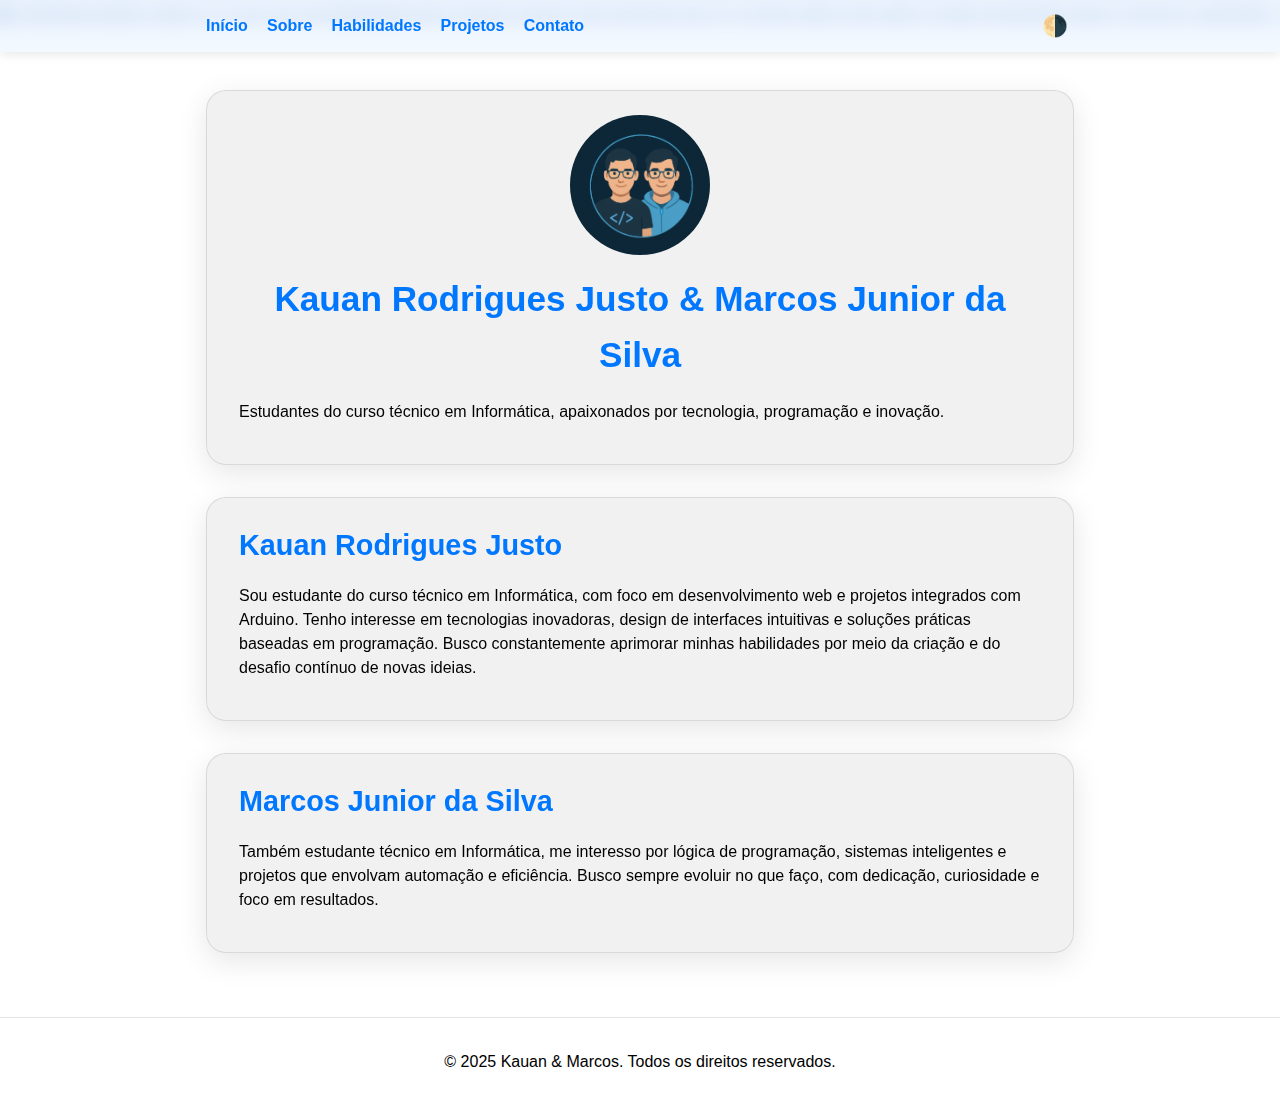
<file: index.html>
<!DOCTYPE html>
<html lang="pt-br">
<head>
  <meta charset="UTF-8" />
  <meta name="viewport" content="width=device-width, initial-scale=1" />
  <title>Início - Kauan & Marcos</title>
  <link rel="stylesheet" href="styles.css" />
  <script defer src="script.js"></script>
</head>
<body>
  <canvas id="pixelCanvas" aria-hidden="true"></canvas>

  <header>
    <nav>
      <ul class="menu">
        <li><a href="index.html"><span>Início</span></a></li>
        <li><a href="sobre.html"><span>Sobre</span></a></li>
        <li><a href="habilidades.html"><span>Habilidades</span></a></li>
        <li><a href="projetos.html"><span>Projetos</span></a></li>
        <li><a href="contato.html"><span>Contato</span></a></li>
      </ul>
      <button id="toggle-theme" aria-label="Alternar tema">🌗</button>
    </nav>
  </header>

  <main>
    <section class="balão intro">
      <img src="img/avatar.png" alt="Avatar do portfólio" class="logo" />
      <h1>Kauan Rodrigues Justo & Marcos Junior da Silva</h1>
      <p>Estudantes do curso técnico em Informática, apaixonados por tecnologia, programação e inovação.</p>
    </section>

    <section class="balão">
      <h2>Kauan Rodrigues Justo</h2>
      <p>Sou estudante do curso técnico em Informática, com foco em desenvolvimento web e projetos integrados com Arduino. Tenho interesse em tecnologias inovadoras, design de interfaces intuitivas e soluções práticas baseadas em programação. Busco constantemente aprimorar minhas habilidades por meio da criação e do desafio contínuo de novas ideias.</p>
    </section>

    <section class="balão">
      <h2>Marcos Junior da Silva</h2>
      <p>Também estudante técnico em Informática, me interesso por lógica de programação, sistemas inteligentes e projetos que envolvam automação e eficiência. Busco sempre evoluir no que faço, com dedicação, curiosidade e foco em resultados.</p>
    </section>
  </main>

  <footer>
    <p>&copy; 2025 Kauan & Marcos. Todos os direitos reservados.</p>
  </footer>
</body>
</html>
</file>
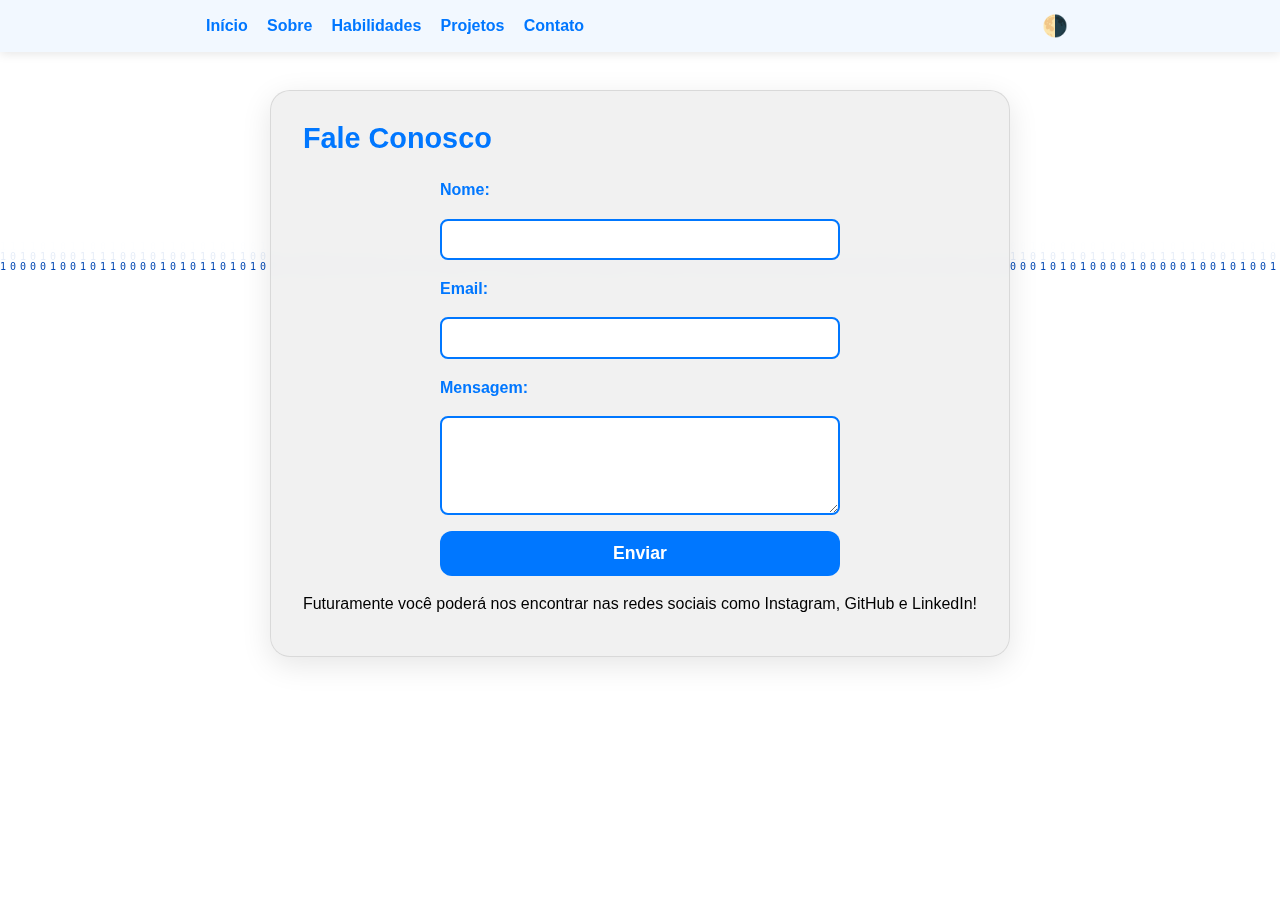
<file: contato.html>
<!DOCTYPE html>
<html lang="pt-br">
<head>
  <meta charset="UTF-8" />
  <meta name="viewport" content="width=device-width, initial-scale=1" />
  <title>Contato - Kauan & Marcos</title>
  <link rel="stylesheet" href="styles.css" />
  <script defer src="script.js"></script>
</head>
<body>
  <canvas id="pixelCanvas" aria-hidden="true"></canvas>

  <header>
    <nav>
      <ul class="menu">
        <li><a href="index.html"><span>Início</span></a></li>
        <li><a href="sobre.html"><span>Sobre</span></a></li>
        <li><a href="habilidades.html"><span>Habilidades</span></a></li>
        <li><a href="projetos.html"><span>Projetos</span></a></li>
        <li><a href="contato.html"><span>Contato</span></a></li>
      </ul>
      <button id="toggle-theme" aria-label="Alternar tema">🌗</button>
    </nav>
  </header>

  <main>
    <section class="balão">
      <h2>Fale Conosco</h2>
      <form id="formContato">
        <label for="nome">Nome:</label>
        <input type="text" id="nome" name="nome" required />
        <label for="email">Email:</label>
        <input type="email" id="email" name="email" required />
        <label for="mensagem">Mensagem:</label>
        <textarea id="mensagem" name="mensagem" rows="4" required></textarea>
        <button type="submit">Enviar</button>
      </form>
      <p>Futuramente você poderá nos encontrar nas redes sociais como Instagram, GitHub e LinkedIn!</p>
    </section>
  </main>

  <footer>
    <p>&copy; 2025 Kauan & Marcos</p>
  </footer>
</body>
</html>
</file>
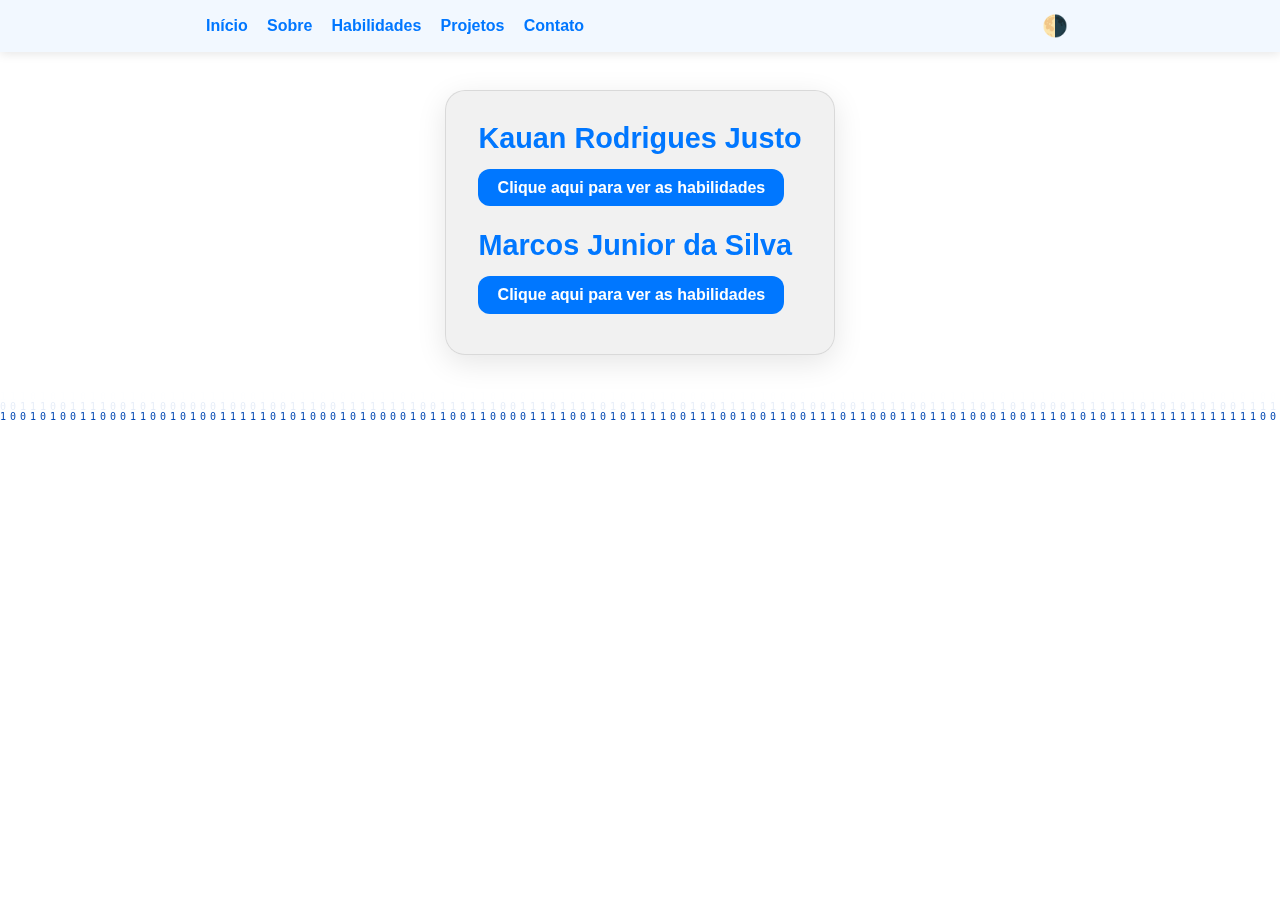
<file: habilidades.html>
<!DOCTYPE html>
<html lang="pt-br">
<head>
  <meta charset="UTF-8" />
  <meta name="viewport" content="width=device-width, initial-scale=1" />
  <title>Habilidades - Kauan & Marcos</title>
  <link rel="stylesheet" href="styles.css" />
  <script defer src="script.js"></script>
</head>
<body>
  <canvas id="pixelCanvas"></canvas>

  <header>
    <nav>
      <ul class="menu">
        <li><a href="index.html"><span>Início</span></a></li>
        <li><a href="sobre.html"><span>Sobre</span></a></li>
        <li><a href="habilidades.html" class="active"><span>Habilidades</span></a></li>
        <li><a href="projetos.html"><span>Projetos</span></a></li>
        <li><a href="contato.html"><span>Contato</span></a></li>
      </ul>
      <button id="toggle-theme" aria-label="Alternar tema">🌗</button>
    </nav>
  </header>

  <main>
    <section class="habilidade balão">
      <div class="pessoa-habilidade">
        <h2>Kauan Rodrigues Justo</h2>
        <button class="toggle-habilidades-btn" data-target="kauan-habilidades">
          Clique aqui para ver as habilidades
        </button>
        <div id="kauan-habilidades" class="habilidades-lista" style="display:none;">
          <section class="habilidade balão">
            <h3>HTML</h3>
            <p>Atualmente estou aprendendo a estruturar páginas com HTML, usando elementos semânticos básicos e organizando o conteúdo de forma clara.</p>
          </section>

          <section class="habilidade balão">
            <h3>CSS</h3>
            <p>Tenho noções de CSS e estou praticando como aplicar estilos, ajustar cores e montar layouts simples e responsivos.</p>
          </section>

          <section class="habilidade balão">
            <h3>JavaScript</h3>
            <p>Estou iniciando os estudos em JavaScript, explorando a lógica de programação e os primeiros passos para interações com o DOM.</p>
          </section>

          <section class="habilidade balão">
            <h3>C++</h3>
            <p>Experiência prática com C++ por meio de projetos com Arduino e participação em competições de robótica. Aplicação de conceitos como variáveis, estruturas de controle e integração com sensores.</p>
          </section>

          <section class="habilidade balão">
            <h3>Python</h3>
            <p>Aprendizado em Python com foco na lógica, automações simples e resolução de problemas. Já participei de uma maratona de programação, o que contribuiu para minha experiência com a linguagem e trabalho em equipe.</p>
          </section>
        </div>
      </div>

      <div class="pessoa-habilidade">
        <h2>Marcos Junior da Silva</h2>
        <button class="toggle-habilidades-btn" data-target="marcos-habilidades">
          Clique aqui para ver as habilidades
        </button>
        <div id="marcos-habilidades" class="habilidades-lista" style="display:none;">
          <section class="habilidade balão">
            <h3>Portugol</h3>
            <p>Aplicação de lógica e criatividade para resolver problemas usando Portugol.</p>
          </section>

          <section class="habilidade balão">
            <h3>Robótica</h3>
            <p>Experiência em projetos de robótica, incluindo participação em campeonatos.</p>
          </section>

          <section class="habilidade balão">
            <h3>Arduino</h3>
            <p>Conhecimento prático em automação e projetos com Arduino.</p>
          </section>
        </div>
      </div>
    </section>
  </main>

  <footer>
    <p>&copy; 2025 Kauan & Marcos. Todos os direitos reservados.</p>
  </footer>
</body>
</html>
</file>
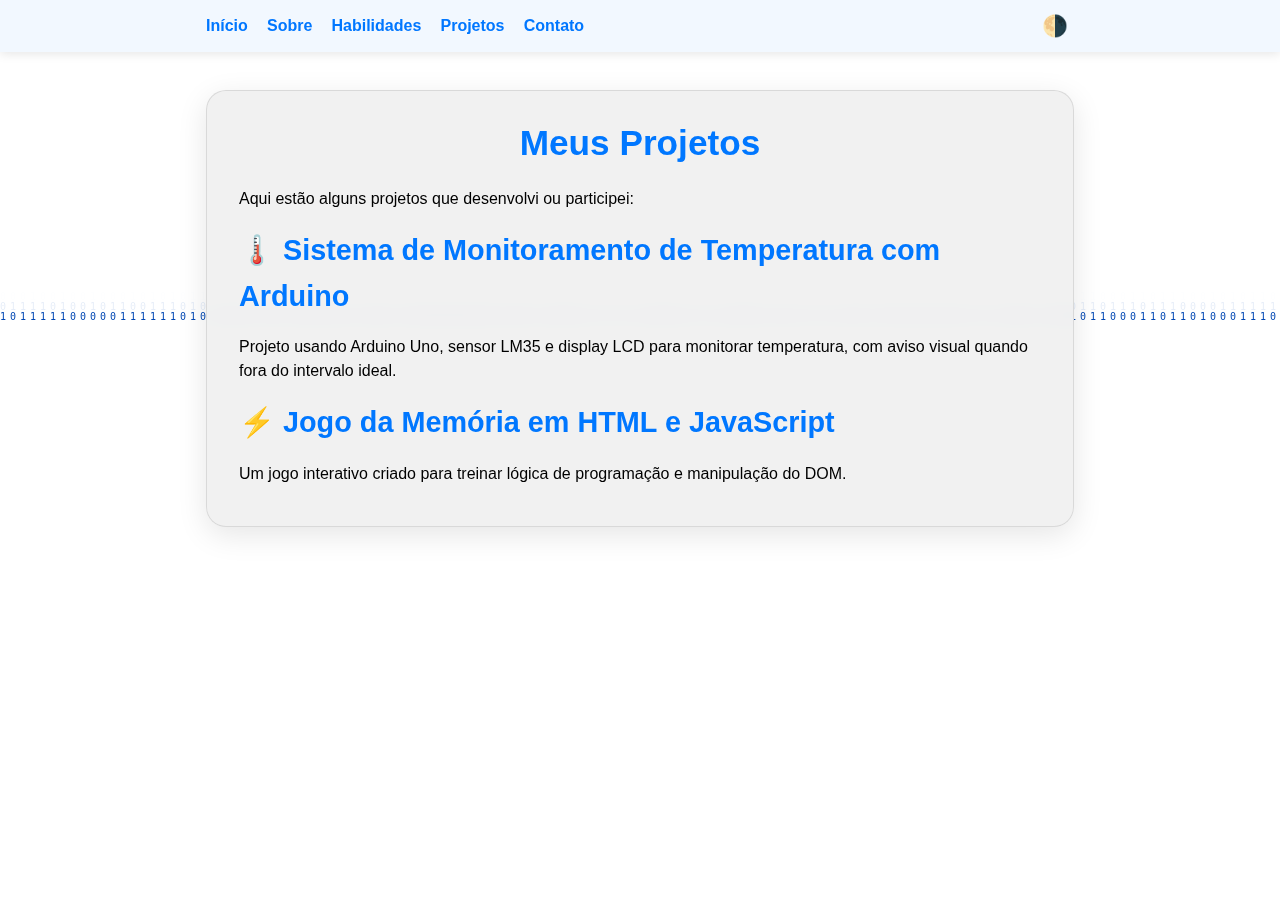
<file: projetos.html>
<!DOCTYPE html>
<html lang="pt-br">
<head>
  <meta charset="UTF-8" />
  <meta name="viewport" content="width=device-width, initial-scale=1" />
  <title>Projetos - Kauan & Marcos</title>
  <link rel="stylesheet" href="styles.css" />
  <script defer src="script.js"></script>
</head>
<body>
  <canvas id="pixelCanvas"></canvas>

  <header>
    <nav>
      <ul class="menu">
        <li><a href="index.html"><span>Início</span></a></li>
        <li><a href="sobre.html"><span>Sobre</span></a></li>
        <li><a href="habilidades.html"><span>Habilidades</span></a></li>
        <li><a href="projetos.html" class="active"><span>Projetos</span></a></li>
        <li><a href="contato.html"><span>Contato</span></a></li>
      </ul>
      <button id="toggle-theme" aria-label="Alternar tema">🌗</button>
    </nav>
  </header>

  <main>
    <section class="balão">
      <h1>Meus Projetos</h1>
      <p>Aqui estão alguns projetos que desenvolvi ou participei:</p>

      <article class="projeto-item">
        <h2>🌡️ Sistema de Monitoramento de Temperatura com Arduino</h2>
        <p>Projeto usando Arduino Uno, sensor LM35 e display LCD para monitorar temperatura, com aviso visual quando fora do intervalo ideal.</p>
      </article>

      <article class="projeto-item">
        <h2>⚡ Jogo da Memória em HTML e JavaScript</h2>
        <p>Um jogo interativo criado para treinar lógica de programação e manipulação do DOM.</p>
      </article>
    </section>
  </main>

  <footer>
    <p>&copy; 2025 Kauan & Marcos. Todos os direitos reservados.</p>
  </footer>
</body>
</html>
</file>
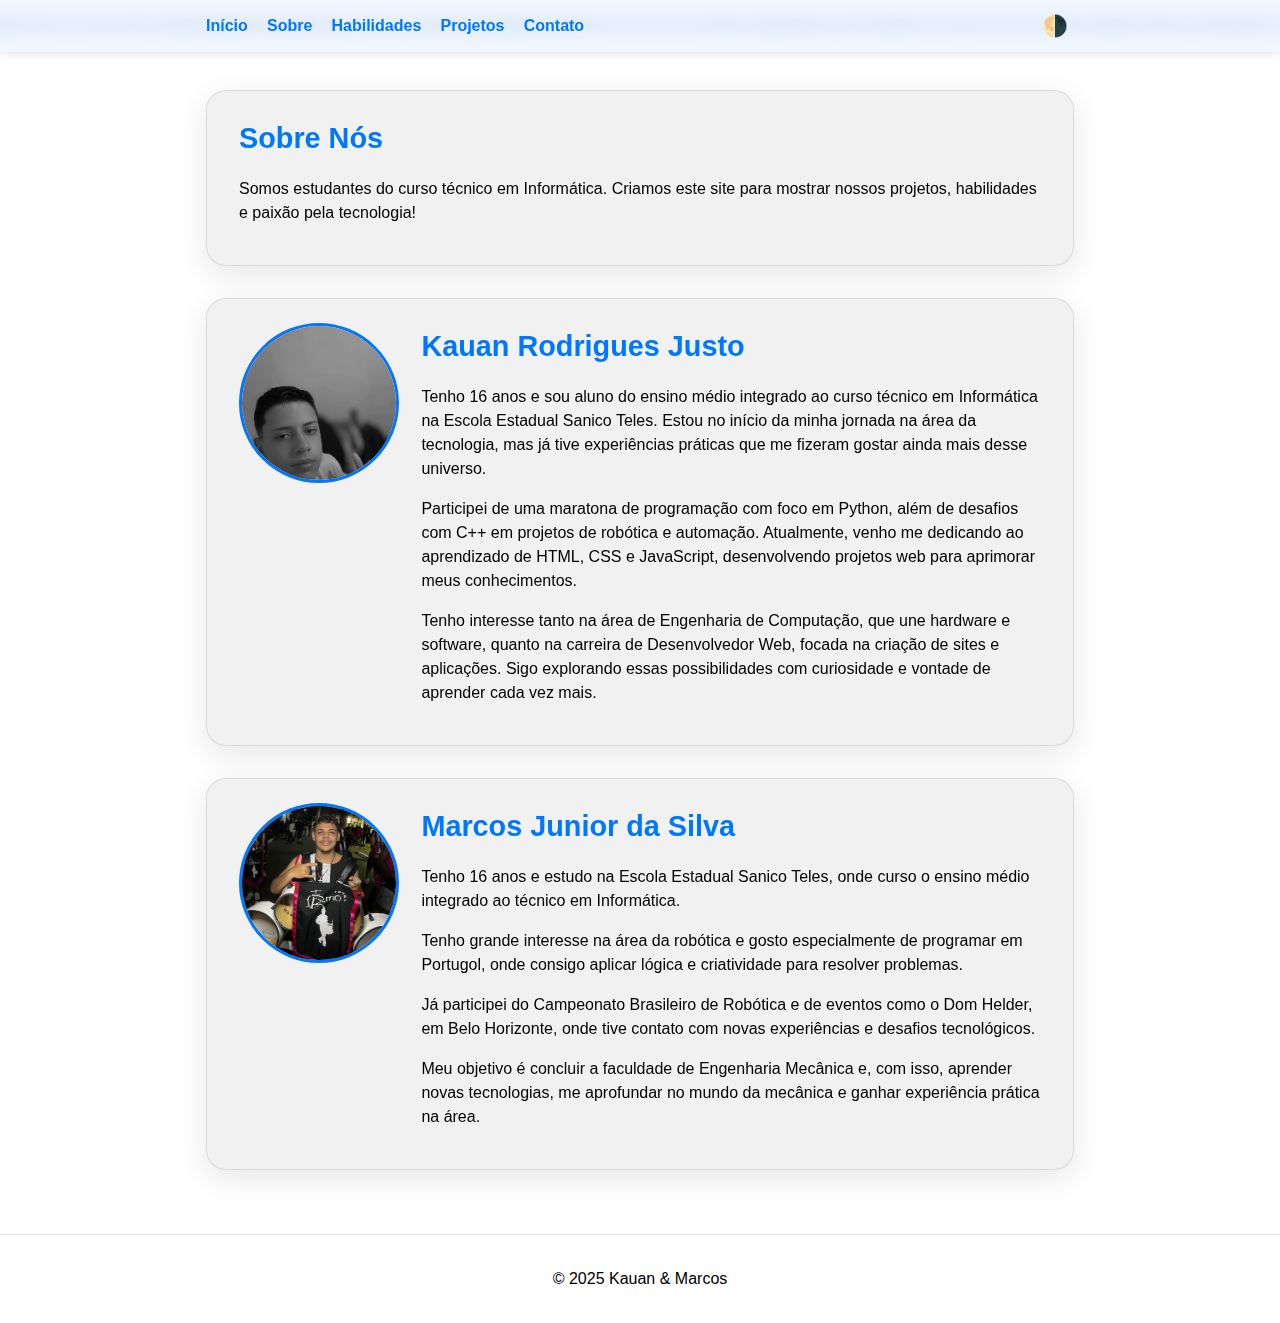
<file: sobre.html>
<!DOCTYPE html>
<html lang="pt-br">
<head>
  <meta charset="UTF-8" />
  <meta name="viewport" content="width=device-width, initial-scale=1" />
  <title>Sobre - Kauan & Marcos</title>
  <link rel="stylesheet" href="styles.css" />
  <script defer src="script.js"></script>
</head>
<body>
  <canvas id="pixelCanvas" aria-hidden="true"></canvas>

  <header>
    <nav>
      <ul class="menu">
        <li><a href="index.html"><span>Início</span></a></li>
        <li><a href="sobre.html"><span>Sobre</span></a></li>
        <li><a href="habilidades.html"><span>Habilidades</span></a></li>
        <li><a href="projetos.html"><span>Projetos</span></a></li>
        <li><a href="contato.html"><span>Contato</span></a></li>
      </ul>
      <button id="toggle-theme" aria-label="Alternar tema">🌗</button>
    </nav>
  </header>

  <main>
    <section class="balão">
      <h2>Sobre Nós</h2>
      <p>Somos estudantes do curso técnico em Informática. Criamos este site para mostrar nossos projetos, habilidades e paixão pela tecnologia!</p>
    </section>

    <section class="balão pessoa">
      <div class="perfil">
        <img src="img/kauan.png" alt="Foto do Kauan" class="foto-perfil" />
        <div>
          <h2>Kauan Rodrigues Justo</h2>
          <p>Tenho 16 anos e sou aluno do ensino médio integrado ao curso técnico em Informática na Escola Estadual Sanico Teles. Estou no início da minha jornada na área da tecnologia, mas já tive experiências práticas que me fizeram gostar ainda mais desse universo.</p>
          <p>Participei de uma maratona de programação com foco em Python, além de desafios com C++ em projetos de robótica e automação. Atualmente, venho me dedicando ao aprendizado de HTML, CSS e JavaScript, desenvolvendo projetos web para aprimorar meus conhecimentos.</p>
          <p>Tenho interesse tanto na área de Engenharia de Computação, que une hardware e software, quanto na carreira de Desenvolvedor Web, focada na criação de sites e aplicações. Sigo explorando essas possibilidades com curiosidade e vontade de aprender cada vez mais.</p>
        </div>
      </div>
    </section>

    <section class="balão pessoa">
      <div class="perfil">
        <img src="img/marcos.png" alt="Foto do Marcos" class="foto-perfil" />
        <div>
          <h2>Marcos Junior da Silva</h2>
          <p>Tenho 16 anos e estudo na Escola Estadual Sanico Teles, onde curso o ensino médio integrado ao técnico em Informática.</p>
          <p>Tenho grande interesse na área da robótica e gosto especialmente de programar em Portugol, onde consigo aplicar lógica e criatividade para resolver problemas.</p>
          <p>Já participei do Campeonato Brasileiro de Robótica e de eventos como o Dom Helder, em Belo Horizonte, onde tive contato com novas experiências e desafios tecnológicos.</p>
          <p>Meu objetivo é concluir a faculdade de Engenharia Mecânica e, com isso, aprender novas tecnologias, me aprofundar no mundo da mecânica e ganhar experiência prática na área.</p>
        </div>
      </div>
    </section>
  </main>

  <footer>
    <p>&copy; 2025 Kauan & Marcos</p>
  </footer>
</body>
</html>
</file>
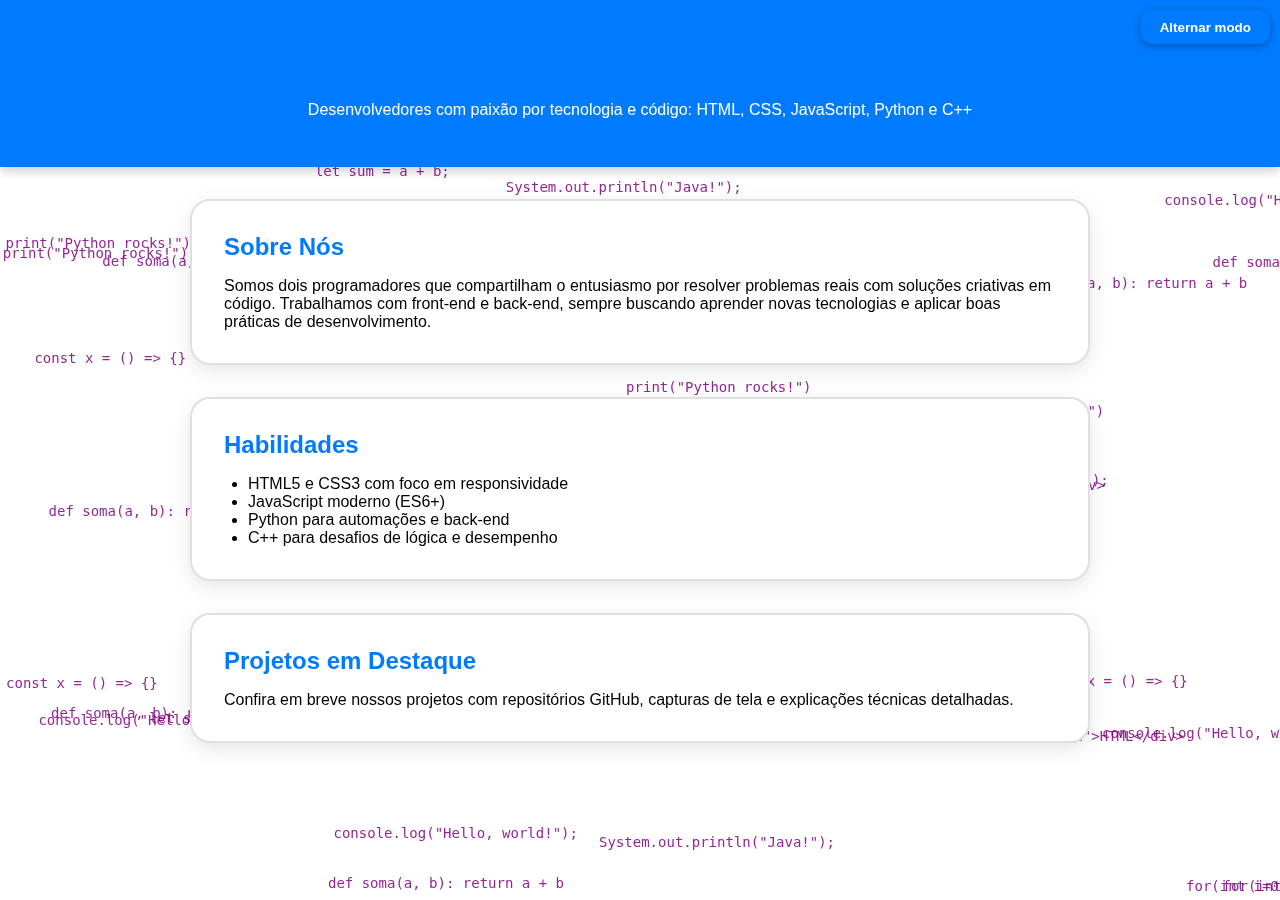
<file: SITE/pixels.html>
<!DOCTYPE html>
<html lang="pt-br">
<head>
  <meta charset="UTF-8">
  <meta name="viewport" content="width=device-width, initial-scale=1.0">
  <title>Portfólio de Programadores</title>
  <style>
    :root {
      --bg-light: #ffffff;
      --bg-dark: #0a0a0a;
      --text-light: #000000;
      --text-dark: #ffffff;
      --accent: #007BFF;
      --pixel-size: 2px;
      --code-color: rgba(128, 0, 128, 0.85);
      --code-color-hover: rgba(128, 0, 128, 1);
    }

    * {
      margin: 0;
      padding: 0;
      box-sizing: border-box;
    }

    body {
      font-family: 'Segoe UI', Tahoma, Geneva, Verdana, sans-serif;
      background-color: var(--bg-light);
      color: var(--text-light);
      transition: background-color 0.4s, color 0.4s;
      overflow-x: hidden;
    }

    .pixel-background {
      position: fixed;
      top: 0;
      left: 0;
      width: 100%;
      height: 100%;
      z-index: -1;
      pointer-events: none;
    }

    .code-floating {
      position: absolute;
      font-size: 14px;
      font-family: monospace;
      color: var(--code-color);
      animation: float 18s linear infinite;
      white-space: nowrap;
      user-select: none;
      transition: color 0.3s, transform 0.3s;
    }

    .code-floating:hover {
      color: var(--code-color-hover);
      transform: scale(1.2);
    }

    @keyframes float {
      from { transform: translateY(100vh) translateX(0); opacity: 0.9; }
      to { transform: translateY(-20vh) translateX(20vw); opacity: 1; }
    }

    header {
      padding: 3rem 2rem;
      text-align: center;
      background-color: var(--accent);
      color: white;
      box-shadow: 0 4px 10px rgba(0, 0, 0, 0.2);
    }

    section {
      max-width: 900px;
      margin: 2rem auto;
      padding: 2rem;
      background-color: #ffffff; /* cor sólida e visível no modo claro */
      border: 2px solid #e0e0e0;
      border-radius: 20px;
      box-shadow: 0 6px 20px rgba(0, 0, 0, 0.1);
      backdrop-filter: blur(5px);
    }

    h1, h2 {
      color: var(--accent);
      margin-bottom: 1rem;
    }

    ul {
      padding-left: 1.5rem;
    }

    .toggle-mode {
      position: fixed;
      top: 10px;
      right: 10px;
      background: var(--accent);
      color: white;
      border: none;
      padding: 0.6rem 1.2rem;
      border-radius: 12px;
      cursor: pointer;
      font-weight: bold;
      box-shadow: 0 2px 8px rgba(0, 0, 0, 0.3);
      z-index: 10;
    }

    body.dark-mode {
      background-color: var(--bg-dark);
      color: var(--text-dark);
    }

    body.dark-mode section {
      background-color: rgba(20, 20, 20, 0.95);
      color: var(--text-dark);
      border: 2px solid #333;
    }

    body.dark-mode .code-floating {
      color: rgba(186, 85, 211, 0.7);
    }
  </style>
</head>
<body>
  <div class="pixel-background" id="pixelBackground"></div>
  <button class="toggle-mode" onclick="toggleMode()">Alternar modo</button>

  <header>
    <h1>Portfólio de Kauan & Marcos</h1>
    <p>Desenvolvedores com paixão por tecnologia e código: HTML, CSS, JavaScript, Python e C++</p>
  </header>

  <section>
    <h2>Sobre Nós</h2>
    <p>Somos dois programadores que compartilham o entusiasmo por resolver problemas reais com soluções criativas em código. Trabalhamos com front-end e back-end, sempre buscando aprender novas tecnologias e aplicar boas práticas de desenvolvimento.</p>
  </section>

  <section>
    <h2>Habilidades</h2>
    <ul>
      <li>HTML5 e CSS3 com foco em responsividade</li>
      <li>JavaScript moderno (ES6+)</li>
      <li>Python para automações e back-end</li>
      <li>C++ para desafios de lógica e desempenho</li>
    </ul>
  </section>

  <section>
    <h2>Projetos em Destaque</h2>
    <p>Confira em breve nossos projetos com repositórios GitHub, capturas de tela e explicações técnicas detalhadas.</p>
  </section>

  <script>
    function toggleMode() {
      document.body.classList.toggle('dark-mode');
    }

    const codes = [
      'console.log("Hello, world!");',
      'print("Python rocks!")',
      'for(int i=0; i<10; i++){}',
      '<div class="code">HTML</div>',
      'const x = () => {}',
      '#include<iostream>',
      'let sum = a + b;',
      'def soma(a, b): return a + b',
      'System.out.println("Java!");'
    ];

    const bg = document.getElementById('pixelBackground');

    for (let i = 0; i < 40; i++) {
      const el = document.createElement('div');
      el.className = 'code-floating';
      el.style.left = Math.random() * 100 + 'vw';
      el.style.top = Math.random() * 100 + 'vh';
      el.style.animationDuration = (10 + Math.random() * 15) + 's';
      el.textContent = codes[Math.floor(Math.random() * codes.length)];
      bg.appendChild(el);
    }
  </script>
</body>
</html>
</file>
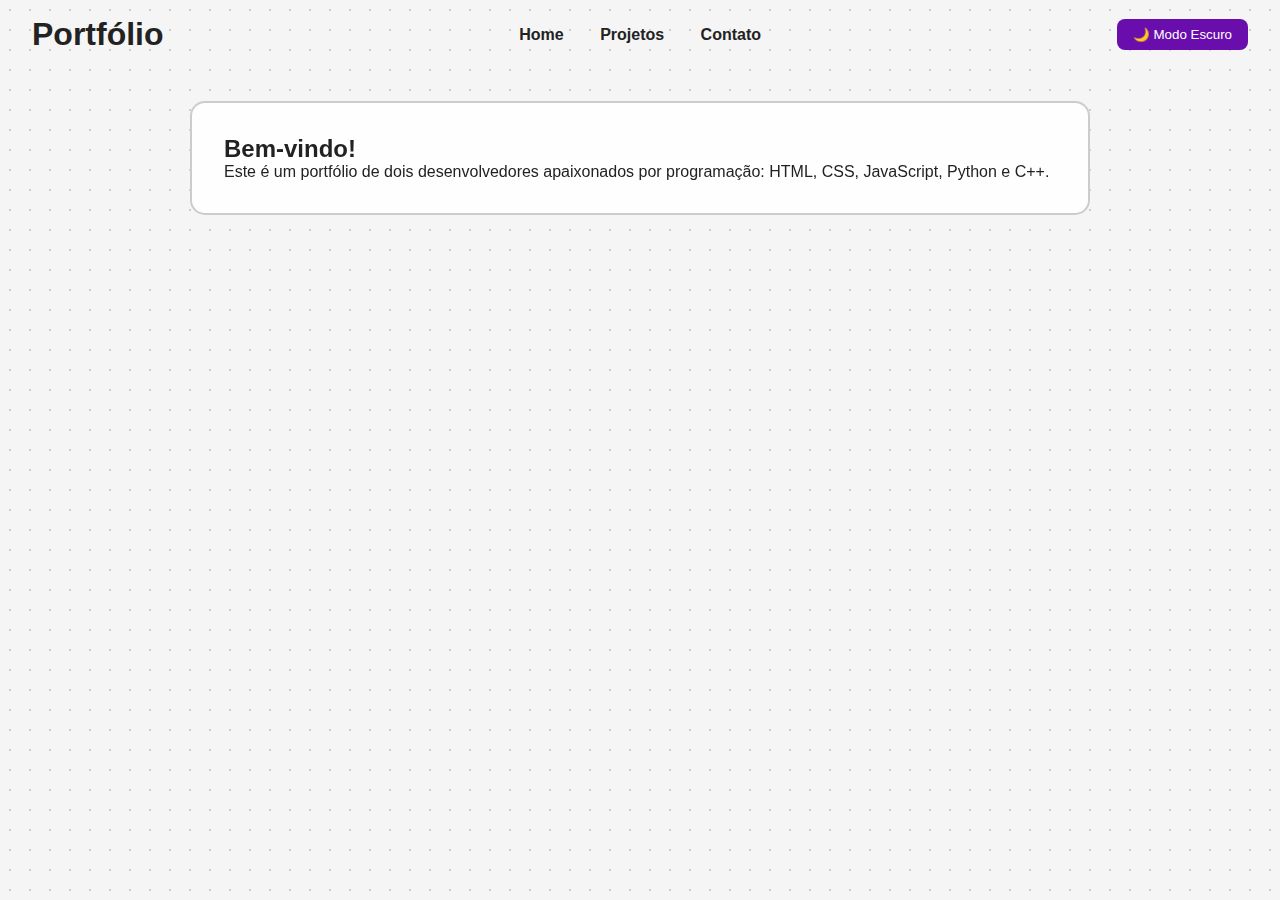
<file: SITE/site testess/habilidades.html>
<!DOCTYPE html>
<html lang="pt-BR">
<head>
<meta charset="UTF-8">
<meta name="viewport" content="width=device-width, initial-scale=1.0">
<title>Portfolio - Carregamento</title>
<style>
  /* ===== RESET ===== */
  * { margin: 0; padding: 0; box-sizing: border-box; }

  body {
    font-family: Arial, sans-serif;
    transition: background 0.5s, color 0.5s;
    min-height: 100vh;
    overflow-x: hidden;
  }

  /* ===== FUNDO MODO CLARO ===== */
  body.light-mode {
    background-color: #f5f5f5;
    background-image: radial-gradient(#d0d0d0 1px, transparent 1px);
    background-size: 20px 20px;
    color: #222;
  }

  /* ===== FUNDO MODO ESCURO ===== */
  body.dark-mode {
    background: linear-gradient(45deg, #0a0a0a, #111);
    background-size: 400% 400%;
    animation: gradientMove 15s ease infinite;
    color: #fff;
  }

  @keyframes gradientMove {
    0% { background-position: 0% 0%; }
    50% { background-position: 100% 100%; }
    100% { background-position: 0% 0%; }
  }

  /* ===== LOADING ===== */
  #loading {
    position: fixed;
    inset: 0;
    background-color: rgba(0, 0, 0, 0.85);
    display: flex;
    justify-content: center;
    align-items: center;
    z-index: 9999;
    transition: opacity 0.5s ease, visibility 0.5s ease;
  }

  #loading.hidden {
    opacity: 0;
    visibility: hidden;
  }

  .loader-bar {
    width: 200px;
    height: 6px;
    background: rgba(255, 255, 255, 0.2);
    border-radius: 5px;
    overflow: hidden;
    position: relative;
  }

  .loader-bar::before {
    content: "";
    position: absolute;
    height: 100%;
    width: 50%;
    background: linear-gradient(90deg, #6a0dad, #9b4dff);
    animation: loadMove 1s infinite;
  }

  @keyframes loadMove {
    0% { left: -50%; }
    50% { left: 100%; }
    100% { left: -50%; }
  }

  /* ===== CONTEÚDO ===== */
  header {
    padding: 1rem 2rem;
    display: flex;
    justify-content: space-between;
    align-items: center;
  }

  nav a {
    margin: 0 1rem;
    text-decoration: none;
    font-weight: bold;
    color: inherit;
    transition: color 0.3s;
  }

  nav a:hover {
    color: #6a0dad;
  }

  section {
    max-width: 900px;
    margin: 2rem auto;
    padding: 2rem;
    background-color: rgba(255, 255, 255, 0.9);
    border: 2px solid #ccc;
    border-radius: 15px;
    backdrop-filter: blur(5px);
    transition: background 0.5s, border 0.5s;
  }

  body.dark-mode section {
    background-color: rgba(0, 0, 0, 0.7);
    border: 2px solid #6a0dad;
  }

  /* ===== BOTÃO MODO ===== */
  .toggle-mode {
    padding: 0.5rem 1rem;
    border: none;
    background: #6a0dad;
    color: #fff;
    border-radius: 8px;
    cursor: pointer;
  }
</style>
</head>
<body class="light-mode">

<!-- Tela de Carregamento -->
<div id="loading">
  <div class="loader-bar"></div>
</div>

<header>
  <h1>Portfólio</h1>
  <nav>
    <a href="#">Home</a>
    <a href="#">Projetos</a>
    <a href="#">Contato</a>
  </nav>
  <button class="toggle-mode">🌙 Modo Escuro</button>
</header>

<section>
  <h2>Bem-vindo!</h2>
  <p>Este é um portfólio de dois desenvolvedores apaixonados por programação: HTML, CSS, JavaScript, Python e C++.</p>
</section>

<script>
  // LOADING
  window.addEventListener("load", () => {
    document.getElementById("loading").classList.add("hidden");
  });

  // TOGGLE MODO CLARO/ESCURO
  const toggleBtn = document.querySelector(".toggle-mode");
  toggleBtn.addEventListener("click", () => {
    document.body.classList.toggle("dark-mode");
    document.body.classList.toggle("light-mode");
    toggleBtn.textContent = document.body.classList.contains("dark-mode") ? "☀️ Modo Claro" : "🌙 Modo Escuro";
  });
</script>

</body>
</html>
</file>
<file: styles.css>
/* ============================
   Variáveis de Tema (Claro e Escuro)
============================= */
:root {
  --bg: #ffffff;
  --text-color: #000000;
  --title-color: #0077ff;
  --card-bg: rgba(240, 240, 240, 0.9);
  --btn-bg: #0077ff;
  --btn-text: #ffffff;
  --btn-hover-bg: #005fcc;
  --btn-border: #0077ff;
  --shadow-light: rgba(0, 0, 0, 0.1);
  --shadow-dark: rgba(0, 0, 0, 0.6);
  --code-color: #0047b3; /* Azul forte para códigos */
}

body.dark {
  --bg: #000000; /* preto no modo escuro */
  --text-color: #f0f0f0;
  --title-color: #3399ff;
  --card-bg: rgba(20, 20, 20, 0.85);
  --btn-bg: #3399ff;
  --btn-text: #000000;
  --btn-hover-bg: #66bbff;
  --btn-border: #3399ff;
  --shadow-light: rgba(0, 0, 0, 0.3);
  --shadow-dark: rgba(0, 0, 0, 0.7);
  --code-color: #3399ff;
}

/* ============================
   Reset e Layout geral
============================= */
* {
  box-sizing: border-box;
}

body {
  font-family: 'Poppins', sans-serif;
  background: var(--bg);
  color: var(--text-color);
  margin: 0;
  line-height: 1.6;
  min-height: 100vh;
  display: flex;
  flex-direction: column;
  transition: background 0.4s ease, color 0.4s ease;
  position: relative;
  overflow-x: hidden;
}

/* ============================
   Canvas Pixel de Fundo
============================= */
#pixelCanvas {
  position: fixed;
  top: 0;
  left: 0;
  width: 100vw;
  height: 100vh;
  pointer-events: none;
  z-index: 0;
  background-color: var(--bg);
}

/* ============================
   Cabeçalho fixo
============================= */
header {
  position: fixed;
  top: 0;
  width: 100%;
  background: rgba(0, 119, 255, 0.05);
  backdrop-filter: blur(10px);
  box-shadow: 0 2px 10px var(--shadow-light);
  z-index: 10;
}

/* ============================
   Navegação
============================= */
nav {
  max-width: 900px;
  margin: 0 auto;
  display: flex;
  justify-content: space-between;
  align-items: center;
  padding: 0.8rem 1rem;
}

.menu {
  list-style: none;
  display: flex;
  gap: 1.2rem;
  margin: 0;
  padding: 0;
}

.menu li a {
  color: var(--title-color);
  text-decoration: none;
  font-weight: 600;
  font-size: 1rem;
  transition: color 0.3s ease;
  position: relative;
}

.menu li a:hover,
.menu li a:focus {
  color: var(--btn-hover-bg);
}

.menu li a span {
  position: relative;
  z-index: 1;
}

/* Botão alternar tema */
#toggle-theme {
  font-size: 1.3rem;
  background: none;
  border: none;
  cursor: pointer;
  color: var(--title-color);
  transition: color 0.3s ease;
}

#toggle-theme:hover,
#toggle-theme:focus {
  color: var(--btn-hover-bg);
}

/* ============================
   Main e Seções (balões)
============================= */
main {
  max-width: 900px;
  margin: 90px auto 2rem;
  padding: 0 1rem;
  flex-grow: 1;
  z-index: 5;
  position: relative;
}

/* Balões (section) */
section.balão {
  background: var(--card-bg);
  padding: 1.5rem 2rem;
  margin-bottom: 2rem;
  border-radius: 20px;
  box-shadow: 0 8px 30px var(--shadow-light);
  backdrop-filter: blur(10px);
  border: 1px solid rgba(0, 0, 0, 0.1);
  transition: background 0.5s ease, box-shadow 0.3s ease, border-color 0.5s ease;
}

/* Borda azul mais forte no modo escuro */
body.dark section.balão {
  border: 3px solid #0047b3;
  box-shadow: none !important;
}

/* Títulos */
h1, h2, h3 {
  color: var(--title-color);
  margin-top: 0;
  margin-bottom: 0.5rem;
  font-weight: 700;
}

h1 {
  font-size: 2.2rem;
  text-align: center;
}

h2 {
  font-size: 1.8rem;
}

h3 {
  font-size: 1.3rem;
}

/* Parágrafos */
p {
  font-size: 1rem;
  line-height: 1.5;
  color: var(--text-color);
}

/* Imagem Avatar */
.logo {
  width: 140px;
  height: 140px;
  display: block;
  margin: 0 auto 1rem;
  border-radius: 50%;
  object-fit: cover;
}

/* ============================
   Seção de perfil (Sobre)
============================= */
section.balão.pessoa .perfil {
  display: flex;
  gap: 1.4rem;
  align-items: flex-start;
  flex-wrap: wrap;
}

.foto-perfil {
  width: 160px;
  height: 160px;
  border-radius: 50%;
  object-fit: cover;
  border: 3px solid var(--title-color);
  flex-shrink: 0;
}

section.balão.pessoa div {
  flex: 1 1 300px;
}

/* ============================
   Formulário (Contato)
============================= */
form {
  display: flex;
  flex-direction: column;
  gap: 1rem;
  max-width: 400px;
  margin: 1rem auto 0;
}

label {
  font-weight: 600;
  color: var(--title-color);
}

input[type="text"],
input[type="email"],
textarea {
  padding: 0.6rem 0.8rem;
  border: 2px solid var(--btn-border);
  border-radius: 8px;
  font-size: 1rem;
  transition: border-color 0.3s ease;
  background-color: var(--bg);
  color: var(--text-color);
  resize: vertical;
}

input[type="text"]:focus,
input[type="email"]:focus,
textarea:focus {
  border-color: var(--btn-hover-bg);
  outline: none;
}

button[type="submit"] {
  background-color: var(--btn-bg);
  color: var(--btn-text);
  border: none;
  padding: 0.75rem 1.2rem;
  border-radius: 12px;
  font-size: 1.1rem;
  font-weight: 700;
  cursor: pointer;
  transition: background-color 0.3s ease;
}

button[type="submit"]:hover,
button[type="submit"]:focus {
  background-color: var(--btn-hover-bg);
}

/* ============================
   Habilidades - Toggle
============================= */
.pessoa-habilidade {
  margin-bottom: 2rem;
}

.toggle-habilidades-btn {
  background: var(--btn-bg);
  color: var(--btn-text);
  border: none;
  padding: 0.5rem 1rem;
  border-radius: 10px;
  cursor: pointer;
  font-weight: 600;
  margin-bottom: 1rem;
  transition: background-color 0.3s ease;
}

.toggle-habilidades-btn:hover,
.toggle-habilidades-btn:focus {
  background: var(--btn-hover-bg);
}

/* ============================
   Rodapé
============================= */
footer {
  text-align: center;
  padding: 1rem;
  font-size: 0.9rem;
  color: var(--text-color);
  border-top: 1px solid rgba(0,0,0,0.1);
  margin-top: auto;
}

/* ============================
   Responsividade básica
============================= */
@media (max-width: 700px) {
  nav ul.menu {
    gap: 0.8rem;
  }

  section.balão.pessoa .perfil {
    flex-direction: column;
    align-items: center;
    text-align: center;
  }

  .foto-perfil {
    margin-bottom: 1rem;
  }
}

/* Garante balões com fundo claro no modo claro, e com borda azul e sombra no modo escuro */
section {
  background: var(--card-bg);
  padding: 1.5rem 2rem;
  margin-bottom: 2rem;
  border-radius: 20px;
  box-shadow: 0 8px 30px var(--shadow-light);
  backdrop-filter: blur(10px);
  border: 1px solid transparent;
  transition: background 0.5s ease, box-shadow 0.3s ease, border-color 0.5s ease;
}

/* No modo escuro borda azul forte, sombra intensa */
body.dark section {
  border: 3px solid #0047b3;
  box-shadow: 0 8px 40px rgba(0, 71, 179, 0.8);
  background: var(--card-bg);
}

/* Habilidades listas escondidas */
.habilidades-lista {
  display: none;
  flex-direction: column;
  gap: 0.8rem;
}

/* Estilo das habilidades */
.habilidade {
  border-left: 4px solid var(--btn-bg);
  padding-left: 1rem;
  margin-bottom: 0.6rem;
}

.habilidade h3 {
  margin: 0 0 0.3rem 0;
  color: var(--title-color);
}

.habilidade p {
  margin: 0;
  font-size: 1rem;
}

/* Espaçamento e estilo dos botões de toggle */
.toggle-habilidades-btn {
  background: var(--btn-bg);
  color: var(--btn-text);
  border: none;
  padding: 0.6rem 1.2rem;
  border-radius: 12px;
  font-weight: 600;
  cursor: pointer;
  font-size: 1rem;
  transition: background 0.3s ease, transform 0.2s ease;
  margin-bottom: 1rem;
}

.toggle-habilidades-btn:hover {
  background: var(--btn-hover-bg);
  transform: scale(1.05);
}

/* Container para as pessoas */
.habilidades-pessoas {
  display: flex;
  flex-direction: column;
  gap: 2rem;
}

.pessoa-habilidade {
  max-width: 700px;
  margin: 0 auto;
}


/* Responsividade */
@media (max-width: 768px) {
  main {
    margin: 120px 1rem 2rem;
  }

  .habilidades-pessoas {
    padding: 0 1rem;
  }

  section.balão, .pessoa-habilidade {
    padding: 1rem 1.2rem;
  }
}

/* Balões dentro da seção de habilidades com borda e sombra mais forte */
.habilidades-pessoas section.balão {
  /* deixa exatamente igual aos outros balões */
  background: var(--card-bg);
  box-shadow: 0 8px 30px var(--shadow-light);
  border: 1px solid rgba(0, 0, 0, 0.1);
  backdrop-filter: blur(10px);
}


/* Projetos listas escondidas */
.projetos-lista {
  display: none;
  flex-direction: column;
  gap: 0.8rem;
  max-width: 700px;
  margin: 0 auto 2rem auto;
}

/* Estilo dos projetos */
/* Balões de projetos no modo claro (mesmo tom que habilidades) */
.projeto {
  background: var(--card-bg); /* igual habilidades */
  padding: 1.5rem 2rem;
  border-radius: 20px;
  box-shadow: 0 8px 30px var(--shadow-light);
  backdrop-filter: blur(10px);
  border: 1px solid rgba(0, 0, 0, 0.1); /* linha bem clara e discreta */
  transition: background 0.5s ease, box-shadow 0.3s ease, border-color 0.5s ease;
  margin-bottom: 1.5rem;
}

/* No modo escuro, borda azul forte e sombra intensa */
body.dark .projeto {
  border: 3px solid #0047b3;
  box-shadow: 0 8px 40px rgba(0, 71, 179, 0.8);
  background: var(--card-bg);
}


.projeto h3 {
  margin: 0 0 0.3rem 0;
  color: var(--title-color);
}

.projeto p {
  margin: 0;
  font-size: 1rem;
  color: var(--text-color);
}

/* Espaçamento e estilo dos botões de toggle */
.toggle-projetos-btn {
  background: var(--btn-bg);
  color: var(--btn-text);
  border: none;
  padding: 0.6rem 1.2rem;
  border-radius: 12px;
  font-weight: 600;
  cursor: pointer;
  font-size: 1rem;
  transition: background 0.3s ease, transform 0.2s ease;
  margin-bottom: 1rem;
}

.toggle-projetos-btn:hover {
  background: var(--btn-hover-bg);
  transform: scale(1.05);
}

/* Container para as pessoas */
.projetos-pessoas {
  display: flex;
  flex-direction: column;
  gap: 2rem;
}

.pessoa-projeto {
  max-width: 700px;
  margin: 0 auto;
}

/* Centralizar o título da pessoa */
.pessoa-projeto h2 {
  text-align: center;
  margin-bottom: 1rem;
  color: var(--title-color);
}
.tecnologias {
  margin-top: 1rem;
  display: flex;
  flex-wrap: wrap;
  gap: 1rem; /* antes era 0.5rem, aumentei aqui */
}


.tag {
  display: inline-block;
  background-color: var(--btn-bg);
  color: var(--btn-text);
  padding: 0.3rem 0.8rem;
  margin-right: 0.5rem;
  border-radius: 12px;
  font-size: 0.85rem;
  font-weight: 600;
}

@keyframes subirBalão {
  0% {
    opacity: 0;
    transform: translateY(20px);
  }
  100% {
    opacity: 1;
    transform: translateY(0);
  }
}

/* Aplica a animação aos balões quando a página carrega */
section.balão {
  animation: subirBalão 0.6s ease forwards;
}
</file>
